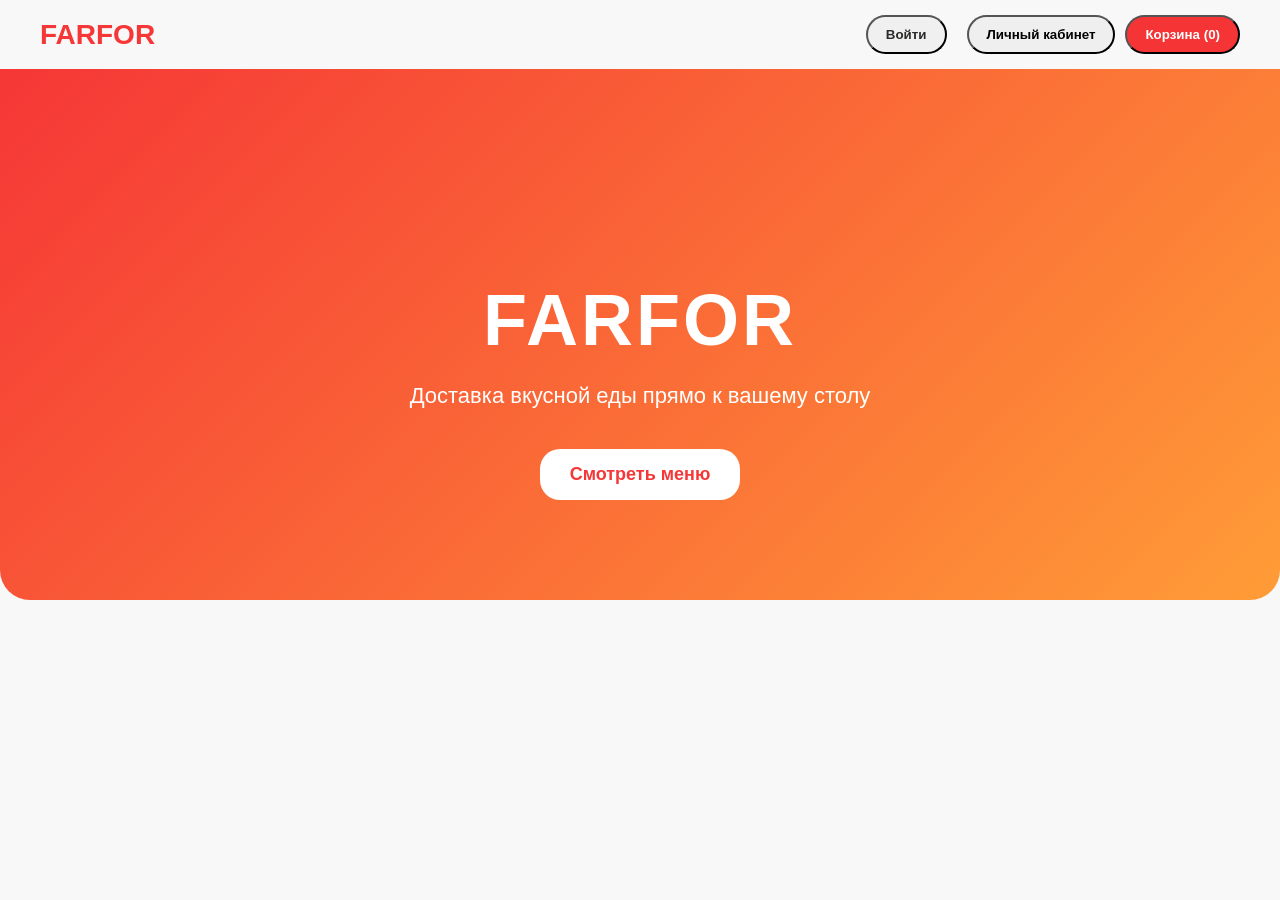
<file: templates/index.html>
<!DOCTYPE html>
<html lang="ru">

<head>
  <meta charset="UTF-8">
  <meta name="viewport" content="width=device-width, initial-scale=1.0">
  <title>FARFOR</title>
  <!-- CSS -->
  <link rel="stylesheet" href="/static/style.css">
</head>

<body>

  <!-- Navbar -->
  <header class="navbar-top">
    <div class="logo">FARFOR</div>
    <div class="user-cart">
      <button class="login">Войти</button>
      <button class="user-panel-btn">Личный кабинет</button>
      <button class="cart">Корзина (<span id="cart-count">0</span>)</button>
    </div>
  </header>

  <!-- Hero -->
  <section class="hero">
    <div class="hero-content">
      <h1>FARFOR</h1>
      <p>Доставка вкусной еды прямо к вашему столу</p>
      <button class="order-now" id="showMenuBtn">Смотреть меню</button>
    </div>
  </section>

  <!-- Categories (пустой контейнер, заполнится динамически) -->
  <div class="categories" id="categoryFilter" style="display:none;">
    <!-- Категории появятся из БД -->
  </div>

  <!-- Products Grid (ПУСТОЙ контейнер, карточки товаров появятся из БД) -->
  <div class="products" id="productsGrid" style="display:none;">
    <!-- Товары загрузятся динамически из БД -->
  </div>

  <!-- Login Modal -->
  <div id="loginModal" class="modal">
    <div class="modal-content">
      <span class="close" id="closeLogin">&times;</span>
      <h2>Авторизация</h2>
      <input type="tel" id="phone" placeholder="Номер телефона">
      <button id="loginBtn">Войти</button>
    </div>
  </div>

  <!-- User Panel Modal (пустой контейнер) -->
  <div id="userPanel" class="modal">
    <!-- Содержимое появится динамически -->
  </div>

  <!-- Cart Modal -->
  <div id="cartModal" class="modal">
    <div class="modal-content cart-modal">
      <span class="close" id="closeCart">&times;</span>
      <!-- Контейнер для содержимого корзины -->
      <div id="cart-items-container"></div>
      <div id="ml-recommendations-container"></div>
    </div>
  </div>

  <!-- 
    ПОДКЛЮЧЕНИЕ СКРИПТОВ (ВАЖНЫЙ ПОРЯДОК!)
    Пути должны соответствовать вашей структуре папок
  -->
  <script src="/static/js/api.js"></script>
  <script src="/static/js/store.js"></script>
  <script src="/static/js/components.js"></script>
  <script src="/static/js/main.js"></script>

</body>

</html>
</file>
<file: static/style.css>
body {
  font-family: Arial, sans-serif;
  background: #f8f8f8;
  margin: 0;
  color: #2B2A29;
}

/* Navbar */
.navbar-top {
  display: flex;
  align-items: center;
  justify-content: space-between;
  padding: 15px 40px;
}

.user-cart {
  display: flex;
  gap: 10px;
}

.logo {
  font-size: 28px;
  font-weight: bold;
  color: #f52222e7;
}

.user-cart button {
  border-radius: 50px;
  padding: 10px 18px;
  font-weight: 600;
  transition: 0.3s;
}

.user-cart .login {
  background: #f0f0f0;
  color: #2B2A29;
  margin-right: 10px;
}

.user-cart .login:hover {
  background: #e0e0e0;
}

.user-cart .cart {
  background: #f52222e7;
  color: #fff;
}

.user-cart .cart:hover {
  opacity: 0.85;
}

/* Hero */
.hero {
  background: linear-gradient(135deg, #f52222e7, #FF9C37);
  color: #fff;
  text-align: center;
  padding: 150px 20px 100px;
  border-radius: 0 0 30px 30px;
}

.hero h1 {
  font-size: 72px;
  letter-spacing: 3px;
  margin-bottom: 20px;
}

.hero p {
  font-size: 22px;
  margin-bottom: 40px;
}

.hero .order-now {
  padding: 15px 30px;
  font-size: 18px;
  font-weight: bold;
  background: #fff;
  color: #f52222e7;
  border: none;
  border-radius: 20px;
  cursor: pointer;
  transition: 0.3s;
}

.hero .order-now:hover {
  opacity: 0.85;
}

/* Categories */
.categories {
  display: flex;
  flex-wrap: nowrap;
  justify-content: flex-start;
  overflow-x: auto;
  gap: 15px;
  padding: 20px 10px;
  background: #fff;
  border-radius: 20px;
  box-shadow: 0 2px 12px rgba(0, 0, 0, 0.1);
}

.categories::-webkit-scrollbar {
  height: 8px;
}

.categories::-webkit-scrollbar-thumb {
  background: #f52222e7;
  border-radius: 4px;
}

.categories::-webkit-scrollbar-track {
  background: #eee;
  border-radius: 4px;
}

.category {
  flex: 0 1 120px;
  text-align: center;
  padding: 12px 15px;
  border-radius: 20px;
  border: 1px solid #eee;
  cursor: pointer;
  font-weight: 600;
  transition: 0.3s;
}

.category:hover,
.category.active {
  background: #f52222e7;
  color: #fff;
  transform: translateY(-4px);
}

/* Products Grid */
.products {
  display: grid;
  grid-template-columns: repeat(auto-fill, minmax(240px, 1fr));
  gap: 30px;
  padding: 30px 20px;
}

.product {
  background: #fff;
  border-radius: 25px;
  box-shadow: 0 8px 25px rgba(0, 0, 0, 0.15);
  display: flex;
  flex-direction: column;
  transition: 0.3s;
}

.product:hover {
  transform: translateY(-7px);
  box-shadow: 0 12px 30px rgba(0, 0, 0, 0.25);
}

.product img {
  width: 100%;
  height: 180px;
  object-fit: cover;
  border-radius: 25px 25px 0 0;
}

.labels {
  display: flex;
  gap: 5px;
  margin: 10px;
  flex-wrap: wrap;
}

.label {
  font-size: 11px;
  padding: 3px 7px;
  border-radius: 6px;
  color: #fff;
  font-weight: bold;
}

.hit {
  background: #f52222e7;
}

.choice {
  background: #FF9C37;
}

.cashback {
  background: #FF9C37;
}

.product strong {
  margin: 0 10px;
  font-size: 18px;
}

.product p {
  margin: 0 10px 10px;
  color: #555;
}

.product button {
  margin: 0 10px 15px;
  padding: 10px 18px;
  border: none;
  border-radius: 20px;
  background: #f52222e7;
  color: #fff;
  font-weight: bold;
  cursor: pointer;
  transition: 0.3s;
}

.product button:hover {
  opacity: 0.9;
}

/* =========================
   Модалки
========================= */
.modal {
  display: none;
  position: fixed;
  z-index: 9999;
  /* Увеличено, чтобы кнопка входа была кликабельна */
  left: 0;
  top: 0;
  width: 100%;
  height: 100%;
  background: rgba(0, 0, 0, 0.5);
  justify-content: center;
  align-items: center;
}

.modal-content {
  background: #fff;
  padding: 25px;
  border-radius: 20px;
  width: 350px;
  max-width: 90%;
  position: relative;
  box-shadow: 0 10px 30px rgba(0, 0, 0, 0.25);
  z-index: 10000;
  /* Увеличено */
}

.modal .close {
  position: absolute;
  top: 10px;
  right: 10px;
  font-size: 22px;
  cursor: pointer;
}

.modal input {
  width: 100%;
  padding: 10px;
  margin: 8px 0;
  border-radius: 12px;
  border: 1px solid #ddd;
}

#checkoutBtn,
#loginBtn {
  width: 100%;
  padding: 12px;
  background: #f52222e7;
  color: white;
  font-weight: bold;
  border: none;
  border-radius: 25px;
  margin-top: 8px;
  cursor: pointer;
}

#checkoutBtn:hover,
#loginBtn:hover {
  opacity: 0.9;
}

/* =========================
   Остальной CSS (корзина, приборы, соусы, личный кабинет)
   Все сохранено без изменений
========================= */

/* Cart Items */
.cart-item {
  display: flex;
  align-items: center;
  justify-content: space-between;
  margin-bottom: 12px;
}

.cart-item img.cart-img {
  width: 50px;
  height: 50px;
  object-fit: cover;
  border-radius: 10px;
  margin-right: 10px;
}

.cart-item-info {
  flex: 1;
  display: flex;
  flex-direction: column;
}

.cart-item-info span.cart-item-price {
  font-weight: bold;
  color: #f52222e7;
  margin-top: 4px;
}

.qty-controls button {
  background: #f52222e7;
  color: #fff;
  border: none;
  border-radius: 12px;
  width: 28px;
  height: 28px;
  font-size: 16px;
  cursor: pointer;
}

.qty-controls span {
  display: inline-block;
  width: 24px;
  text-align: center;
}

.remove-item {
  background: none;
  border: none;
  font-size: 20px;
  cursor: pointer;
  color: #f52222e7;
  margin-left: 10px;
}

/* Utensils */
.utensils-options label {
  display: inline-block;
  margin-right: 15px;
  padding: 6px 12px;
  border: 1px solid #eee;
  border-radius: 12px;
  cursor: pointer;
  transition: 0.3s;
  font-size: 14px;
}

.utensils-options input[type="checkbox"] {
  display: none;
}

.utensils-options input[type="checkbox"]:checked+label {
  background: #f52222e7;
  color: #fff;
  border-color: #f52222e7;
}

.utensils-section {
  margin-top: 20px;
}

.utensils-list {
  display: flex;
  flex-direction: column;
  gap: 12px;
}

.utensil-item {
  display: flex;
  align-items: center;
  justify-content: space-between;
  padding: 10px;
  background: #f8f8f8;
  border-radius: 12px;
}

.utensil-item img {
  width: 40px;
  height: 40px;
  margin-right: 10px;
}

.utensil-info {
  flex: 1;
  display: flex;
  flex-direction: column;
}

.add-utensil {
  background: #f52222e7;
  color: #fff;
  border: none;
  border-radius: 20px;
  padding: 6px 14px;
  cursor: pointer;
  font-weight: bold;
  transition: 0.3s;
}

.add-utensil:hover {
  opacity: 0.85;
}

.eco-note {
  font-size: 12px;
  color: green;
  margin-top: 8px;
}

.sauces-section {
  margin-top: 20px;
}

.sauces-list {
  display: flex;
  flex-wrap: wrap;
  gap: 12px;
}

.sauce-item {
  width: 100px;
  display: flex;
  flex-direction: column;
  align-items: center;
  justify-content: space-between;
  padding: 10px;
  background: #f8f8f8;
  border-radius: 12px;
}

.sauce-item img {
  width: 60px;
  height: 60px;
  margin-bottom: 6px;
}

.sauce-info {
  text-align: center;
}

.add-sauce {
  background: #f52222e7;
  color: #fff;
  border: none;
  border-radius: 20px;
  padding: 6px 14px;
  cursor: pointer;
  font-weight: bold;
  margin-top: 6px;
  transition: 0.3s;
}

.add-sauce:hover {
  opacity: 0.85;
}

/* Cart Modal */
.cart-modal {
  max-height: 90vh;
  overflow-y: auto;
  width: 50vw;
  max-width: 90%;
  padding: 25px;
  border-radius: 20px;
  box-shadow: 0 10px 30px rgba(0, 0, 0, 0.25);
  background: #fff;
  display: flex;
  flex-direction: column;
  gap: 15px;
}

.utensils-section,
.sauces-section {
  max-height: 150px;
  overflow-y: auto;
  padding-right: 5px;
}

/* Личный кабинет */
.user-panel-modal {
  width: 850px !important;
  max-width: 95%;
  background: #f5f5f5;
  border-radius: 24px;
  padding: 35px;
}

.user-header {
  margin-bottom: 25px;
}

.user-header h2 {
  font-size: 34px;
  margin: 0;
  color: #1d1d1d;
}

.user-header p {
  margin-top: 8px;
  color: #555;
  font-size: 18px;
}

.user-info-card {
  background: white;
  border-radius: 20px;
  padding: 18px 24px;
  box-shadow: 0 4px 18px rgba(0, 0, 0, 0.08);
  margin-bottom: 25px;
}

.user-info-item {
  display: flex;
  justify-content: space-between;
  align-items: center;
}

.info-label {
  color: #777;
  font-size: 15px;
}

.orders-title {
  margin-bottom: 18px;
}

.orders-title h3 {
  font-size: 24px;
  margin: 0;
}

.order-history {
  display: flex;
  flex-direction: column;
  gap: 18px;
}

.order-card {
  background: white;
  border-radius: 24px;
  padding: 24px;
  display: grid;
  grid-template-columns: 1.2fr 1.5fr 1fr;
  gap: 20px;
  box-shadow: 0 6px 20px rgba(0, 0, 0, 0.08);
  align-items: center;
}

.order-number {
  font-size: 24px;
  font-weight: bold;
}

.order-date {
  color: #666;
  margin-top: 8px;
  line-height: 1.5;
}

.order-status {
  display: inline-block;
  margin-top: 12px;
  background: #25c45f;
  color: white;
  padding: 6px 14px;
  border-radius: 20px;
  font-size: 13px;
  font-weight: bold;
}

.order-address-title {
  font-weight: bold;
  margin-bottom: 10px;
}

.order-address {
  color: #333;
}

.order-price {
  font-size: 22px;
  font-weight: bold;
  text-align: right;
}

.order-payment {
  color: #666;
  margin-top: 10px;
  text-align: right;
}

@media(max-width:768px) {
  .order-card {
    grid-template-columns: 1fr;
  }

  .order-price,
  .order-payment {
    text-align: left;
  }
}

/* Ограничение блока истории заказов и прокрутка */
.order-history {
  display: flex;
  flex-direction: column;
  gap: 18px;
  max-height: 400px;
  /* или другой размер, который вмещается в окно */
  overflow-y: auto;
  padding-right: 10px;
  /* чтобы не закрывать скролл */
}

/* Стили скролла */
.order-history::-webkit-scrollbar {
  width: 8px;
}

.order-history::-webkit-scrollbar-thumb {
  background: #f52222e7;
  border-radius: 4px;
}

.order-history::-webkit-scrollbar-track {
  background: #eee;
  border-radius: 4px;
}

.recommendations-section {
  margin-top: 20px;
  max-height: 260px;
  overflow-y: auto;
  padding-right: 5px;
}

.recommendations-list {
  display: flex;
  flex-direction: column;
  gap: 10px;
}

.recommendation-item,
.recommendation-combo {
  display: grid;
  grid-template-columns: 1fr auto;
  gap: 10px;
  align-items: center;
  background: #f8f8f8;
  border-radius: 12px;
  padding: 10px;
}

.recommendation-combo {
  grid-template-columns: 1fr;
  border: 1px solid #ffe0b9;
  background: #fff8ef;
}

.recommendation-item strong,
.recommendation-combo strong {
  display: block;
  color: #1d1d1d;
}

.recommendation-item span,
.recommendation-combo span,
.recommendation-item small,
.recommendation-combo small,
.muted {
  display: block;
  margin-top: 3px;
  color: #777;
  font-size: 12px;
}

.recommendation-item button {
  min-width: 76px;
  border: none;
  border-radius: 18px;
  padding: 8px 10px;
  background: #f52222e7;
  color: white;
  font-weight: bold;
  cursor: pointer;
}


.recommendation-section {
  margin-bottom: 24px;
}

.recommendation-section h4 {
  margin-bottom: 12px;
  font-size: 16px;
}

.recommendation-card {
  display: flex;
  justify-content: space-between;
  align-items: center;

  padding: 14px;
  margin-bottom: 10px;

  border-radius: 14px;
  border: 1px solid #ececec;

  background: #fff;
}

.recommendation-left {
  display: flex;
  flex-direction: column;
  gap: 6px;
}

.recommendation-badge {
  display: inline-block;

  width: fit-content;

  padding: 4px 8px;

  border-radius: 999px;

  font-size: 11px;
  font-weight: 600;

  background: #f5f5f5;
}

.recommendation-reason {
  font-size: 13px;
  color: #666;
}

.recommendation-add-btn {
  min-width: 90px;

  border: none;
  border-radius: 10px;

  padding: 10px 12px;

  cursor: pointer;

  font-weight: 600;
}

.recommendation-details {
  margin-top: 6px;
  font-size: 12px;
  color: #888;
}

.recommendation-combo-card {
  padding: 14px;

  border-radius: 14px;

  background: #fff7e8;

  border: 1px solid #ffd56b;

  margin-bottom: 10px;
}

.recommendation-combo-title {
  font-weight: 700;
  margin-bottom: 6px;
}

.recommendation-combo-items {
  font-size: 14px;
  margin-bottom: 6px;
}

.recommendation-combo-reason {
  color: #666;
  font-size: 13px;
}

.recommendation-section {
  margin: 20px 0;
}

.recommendation-section h4 {
  font-size: 18px;
  font-weight: 700;
  margin-bottom: 12px;
}

.recommendation-card {
  background: #fff;

  border-radius: 16px;

  padding: 14px 16px;

  margin-bottom: 10px;

  border: 1px solid #ececec;

  transition: .2s;
}

.recommendation-card:hover {
  border-color: #ff8c42;
  transform: translateY(-1px);
}

.recommendation-top {
  display: flex;
  justify-content: space-between;
  align-items: center;
  gap: 12px;
}

.recommendation-name {
  font-size: 15px;
  font-weight: 700;
  line-height: 1.3;
}

.recommendation-reason {
  margin-top: 6px;

  font-size: 13px;

  color: #666;

  line-height: 1.4;
}

.recommendation-tag {
  margin-top: 8px;

  display: inline-flex;

  width: fit-content;

  padding: 4px 10px;

  border-radius: 999px;

  background: #fff4e8;

  color: #ff7b00;

  font-size: 11px;

  font-weight: 600;
}

.recommendation-price-btn {
  border: none;

  background: #ff7b00;

  color: white;

  border-radius: 12px;

  padding: 10px 14px;

  cursor: pointer;

  font-weight: 700;

  font-size: 14px;

  white-space: nowrap;

  transition: .2s;
}

.recommendation-price-btn:hover {
  background: #e56e00;
}

.recommendations-list {
  display: flex;
  gap: 12px;
  overflow-x: auto;
}

.recommendation-card {
  min-width: 260px;
  flex-shrink: 0;
}

/* ML Recommendations Styles */
.ml-recommendations-section {
  margin-top: 16px;
  padding: 12px;
  background: linear-gradient(135deg, #f52222e7 0%, #FF9C37 100%);
  border-radius: 12px;
  color: white;
}

.ml-recommendations-section h4 {
  margin: 0 0 12px 0;
  font-size: 16px;
  font-weight: 600;
}

.ml-recommendations-grid {
  display: flex;
  gap: 10px;
  overflow-x: auto;
  margin-bottom: 8px;
  padding-bottom: 8px;
}

.ml-recommendation-card {
  min-width: 120px;
  flex-shrink: 0;
  background: rgba(255, 255, 255, 0.2);
  border-radius: 10px;
  padding: 10px;
  text-align: center;
  transition: all 0.3s ease;
  display: flex;
  flex-direction: column;
  gap: 6px;
}

.ml-recommendation-card:hover {
  background: rgba(255, 255, 255, 0.3);
  transform: translateY(-2px);
}

.ml-rec-badge {
  font-size: 11px;
  font-weight: 700;
  background: rgba(255, 255, 255, 0.25);
  padding: 3px 6px;
  border-radius: 4px;
  display: inline-block;
  margin: 0 auto;
}

.ml-rec-name {
  font-size: 12px;
  font-weight: 600;
  line-height: 1.2;
}

.ml-rec-category {
  font-size: 10px;
  opacity: 0.9;
}

.ml-rec-btn {
  background: #fff;
  color: #f52222e7;
  border: none;
  border-radius: 6px;
  padding: 6px 8px;
  font-size: 10px;
  font-weight: 700;
  cursor: pointer;
  transition: all 0.2s ease;
  width: 100%;
}

.ml-rec-btn:hover {
  background: #f0f0f0;
  opacity: 0.95;
}

.ml-source-info {
  font-size: 9px;
  opacity: 0.8;
  margin-top: 6px;
  text-align: right;
}
</file>
